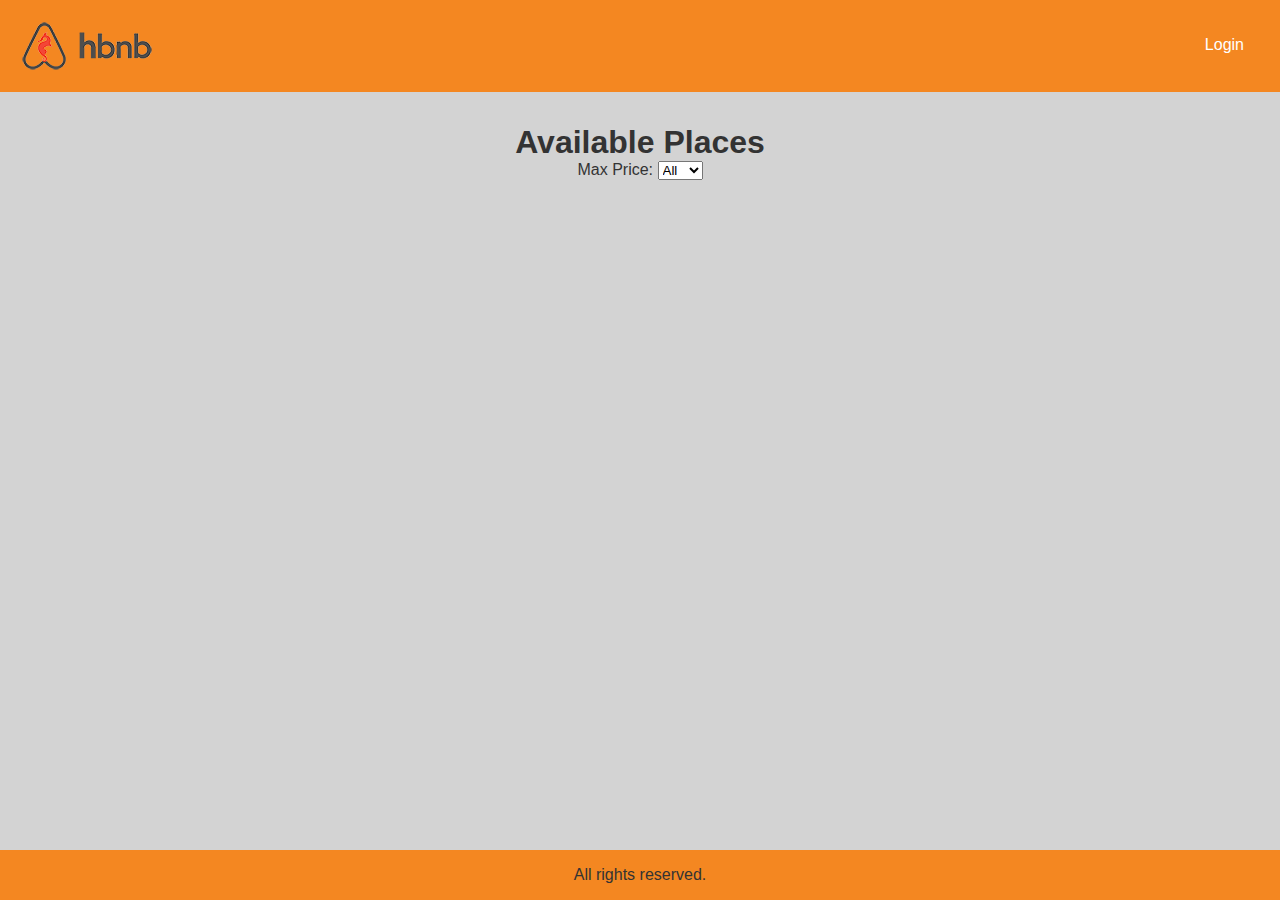
<file: part4/index.html>
<!DOCTYPE html>
<html lang="en">
<head>
    <meta charset="UTF-8">
    <meta name="viewport" content="width=device-width, initial-scale=1.0">
    <title>List of Places</title>
    <link rel="stylesheet" href="styles.css">
</head>
<body>
    <header>
        <nav>
            <a href="login.html" id="login-link">Login</a>
            <a href="index.html"><img src="./images/logo.png" class="logo" alt="HBnB-logo"/></a>
        </nav>
    </header>
    <main>
        <h1 class="available-title">Available Places</h1>
        <section id="filter">
            <label for="price-filter">Max Price:</label>
            <select id="price-filter">
                <option value="all">All</option>
                <option value="10">10</option>
                <option value="50">50</option>
                <option value="100">100</option>
            </select>
        </section>
        <section id="places-list">
        </section>
    </main>
    <footer>
        <p>All rights reserved.</p>
    </footer>
    <script src="script.js"></script>
</body>
</html>
</file>
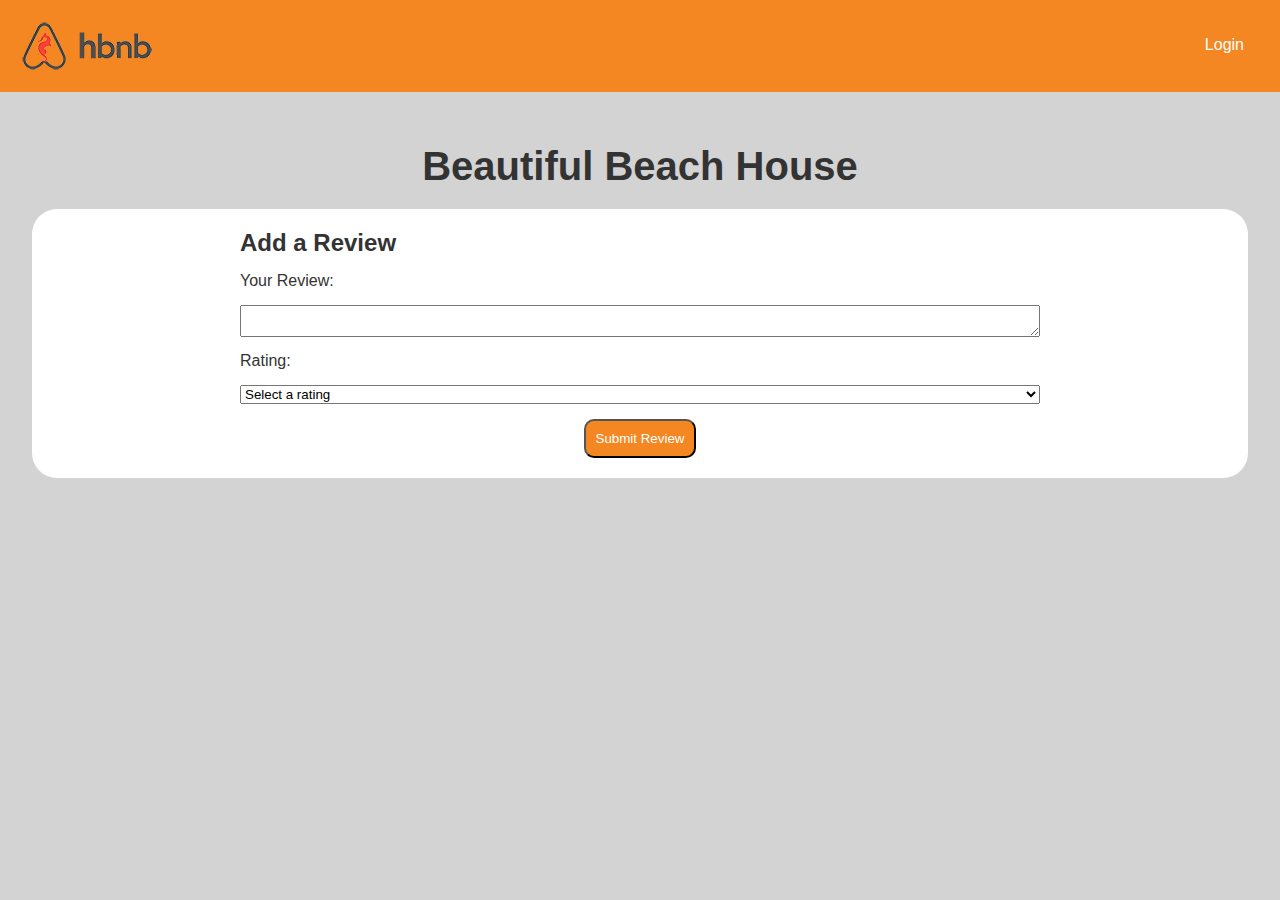
<file: part4/add_review.html>
<!DOCTYPE html>
<html lang="en">
<head>
    <meta charset="UTF-8">
    <meta name="viewport" content="width=device-width, initial-scale=1.0">
    <title>Add Review</title>
    <link rel="stylesheet" href="styles.css">
</head>
<body>
    <header>
        <nav>
            <a href="login.html" id="login-link">Login</a>
            <a href="index.html"><img src="./images/logo.png" class="logo" alt="HBnB-logo"/></a>
        </nav>
    </header>
    <main>
        <h1 class="review-title"><strong>Beautiful Beach House</strong></h1>
        <section class="review-submission">
        <form id="review-form">
            <h2>Add a Review</h2>
            <label for="review">Your Review:</label>
            <textarea id="review" name="review" required></textarea>
            <label for="rating">Rating:</label>
            <select id="rating" name="rating" required>
                <option value="" disabled selected>Select a rating</option>
                <option>1 Star</option>
                <option>2 Stars</option>
                <option>3 Stars</option>
                <option>4 Stars</option>
                <option>5 Stars</option>
            </select>
            <button type="submit" class="button">Submit Review</button>
        </form>
        </section>
    </main>
    <script src="script.js"></script>
</body>
</html>
</file>
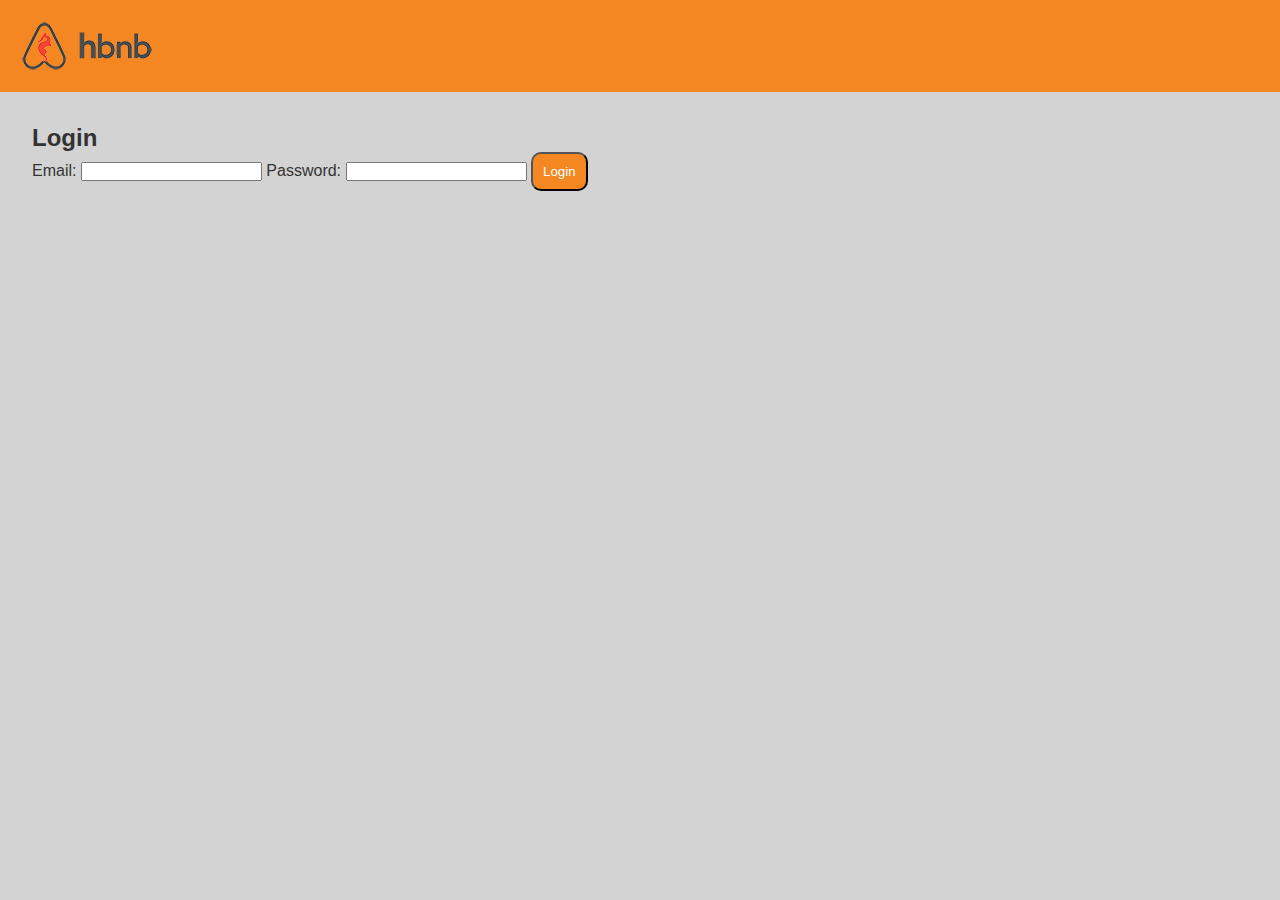
<file: part4/login.html>
<!DOCTYPE html>
<html lang="en">
<head>
    <meta charset="UTF-8">
    <meta name="viewport" content="width=device-width, initial-scale=1.0">
    <title>Login</title>
    <link rel="stylesheet" href="styles.css">
</head>
<body>
    <header>
        <nav>
            <a href="index.html"><img src="./images/logo.png" class="logo" alt="HBnB-logo"/></a>
        </nav>
    </header>
    <main>
        <form id="login-form">
            <h2>Login</h2>
            <label for="email">Email:</label>
            <input type="email" id="email" name="email" required>
            
            <label for="password">Password:</label>
            <input type="password" id="password" name="password" required>
            
            <button type="submit" class="button">Login</button>
        </form>
    </main>
    <script src="script.js"></script>
</body>
</html>
</file>
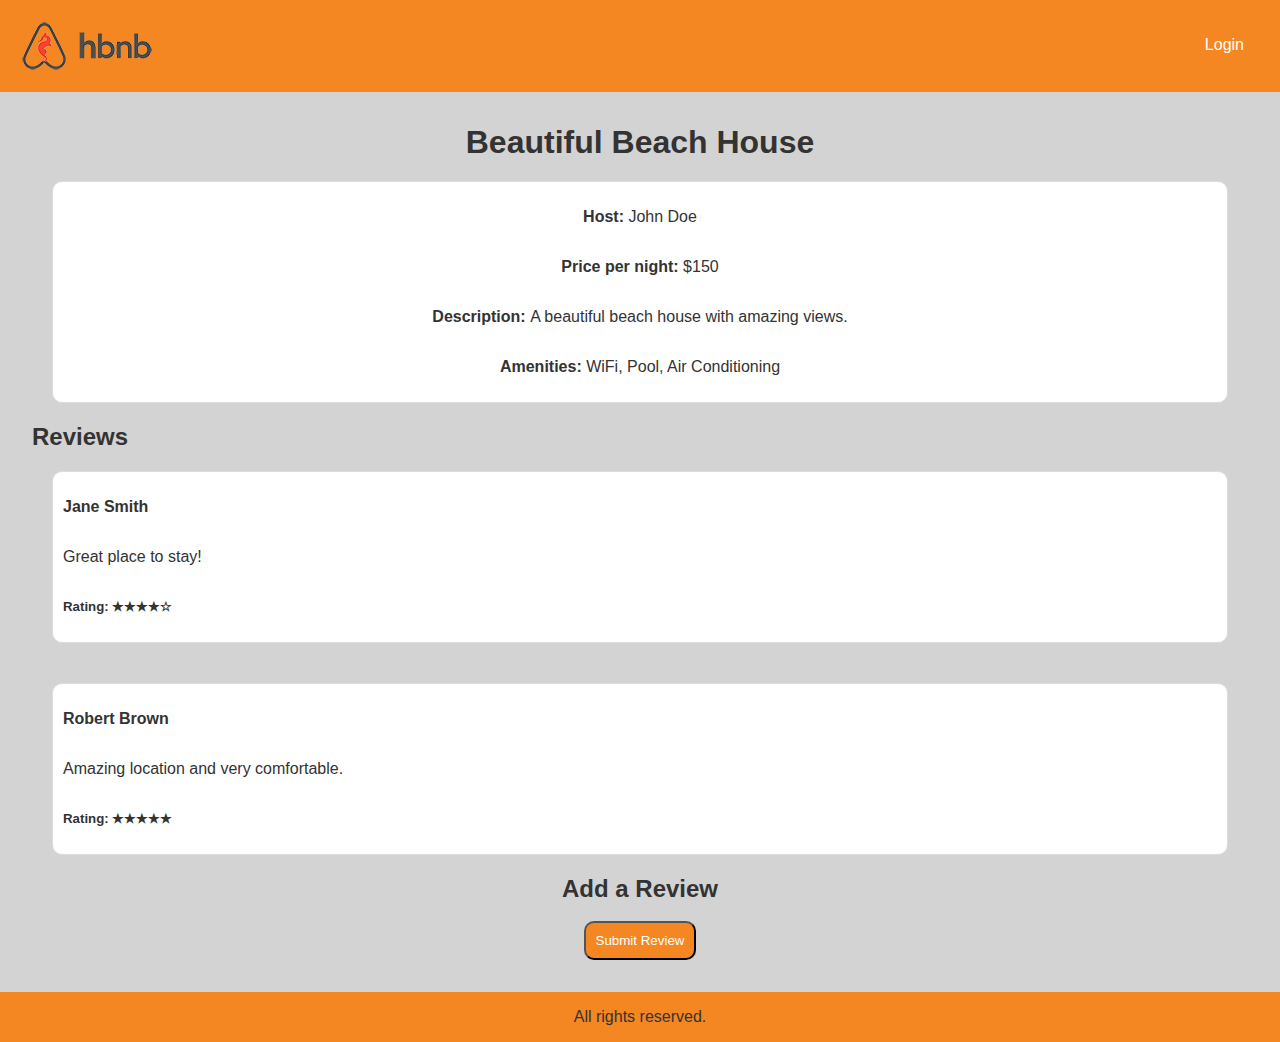
<file: part4/place.html>
<!DOCTYPE html>
<html lang="en">
<head>
    <meta charset="UTF-8">
    <meta name="viewport" content="width=device-width, initial-scale=1.0">
    <title>Place Details</title>
    <link rel="stylesheet" href="styles.css">
</head>
<body>
    <header>
        <nav>
            <a href="login.html" id="login-link">Login</a>
            <a href="index.html"><img src="./images/logo.png" class="logo" alt="HBnB-logo"/></a>
        </nav>
    </header>
    <main>
        <h1 class="place-title"><strong>Beautiful Beach House</strong></h1>
        <section id="places-list">
            <div class="place-card">
                <p><strong>Host: </strong>John Doe</p>
                <p><strong>Price per night: </strong>$150</p>
                <p><strong>Description: </strong>A beautiful beach house with amazing views.</p>
                <p><strong>Amenities: </strong>WiFi, Pool, Air Conditioning</p>
            </div>
        </section>
        <h2>Reviews</h2>
        <section id="reviews">
            <div class="review-card">
                <h4><strong>Jane Smith</strong></h4>
                <p>Great place to stay!</p>
                <h5><strong>Rating: ★★★★☆</strong></h5>
            </div>
            <div class="review-card">
                <h4><strong>Robert Brown</strong></h4>
                <p>Amazing location and very comfortable.</p>
                <h5><strong>Rating: ★★★★★</strong></h5>
            </div>
        </section>
        <section id="add-review">
            <h2>Add a Review</h2><br>
            <form id="review-form">
                <button class="button" type="button" onclick="window.location.href='add_review.html'">Submit Review</button>
            </form>
        </section>
    </main>
    <footer>
        All rights reserved.
    </footer>
    <script src="script.js"></script>
</body>
</html>
</file>
<file: part4/styles.css>
/* 
  This is a SAMPLE File to get you started. Follow the instructions on the project to complete the tasks. 
  You'll probably need to override some of theese styles.
*/

*
{
    box-sizing: border-box;
    margin: 0;
    padding: 0;
    font-family: Arial, sans-serif;
}

body {
    background-color: #f4f4f4;
    color: #333;
    display: flex;
    background-color: lightgray;
    min-height: 100vh;
    flex-direction: column;
}

header {
    background-color: #f48721;
    color: #fff;
    padding: 1rem;

}

.logo {
    float: left;
    margin: 0px;
    padding: 0px;
}

#login-link {
    float: right;
    margin-top: 20px;
    margin-right: 20px;
}

.available-title {
    text-align: center;
}

#filter {
    text-align: center;
}

#places-list {
    display: flex;
    justify-content: center;
}

.place-card {
    margin: 20px;
    padding: 10px;
    border: 1px solid #ddd;
    border-radius: 10px;
    float: left;
    text-align: center;
    display: grid;
    flex: 1;
    line-height: 50px;
    background-color: white;
}

.button {
    background-color: #f48721;
    border-radius: 10px;
    margin: 20px;
    padding: 10px;
    margin: auto;
    width: fit-content;
    color: white;
    text-decoration: none;
}

.place-title {
    text-align: center;
}

#reviews {
    display: flex;
    flex-direction: column;
    justify-content: center;
}

.review-card {
    margin: 20px;
    padding: 10px;
    border: 1px solid #ddd;
    border-radius: 10px;
    float: left;
    text-align: left;
    display: grid;
    flex: 1;
    line-height: 50px;
    background-color: white;
}

#add-review {
    text-align: center;
}

.review-title {
    text-align: center;
}

.review-title {
    width: 100%;
    text-align: center;
    font-size: 2.5rem;
    margin: 20px 0;
}

.review-submission {
    width: 100%;
    padding: 20px;
    background-color: white;
    border-radius: 25px;
}

#review-form {
    max-width: 800px;
    margin: 0 auto;
    display: flex;
    flex-direction: column;
    gap: 15px;
}

nav a {
    color: #fff;
    text-decoration: none;
    margin-left: 1rem;
}

main {
    padding: 2rem;

}

footer {
    text-align: center;
    margin-top: auto;
    padding: 1rem;
    background-color: #f48721;
}
</file>
